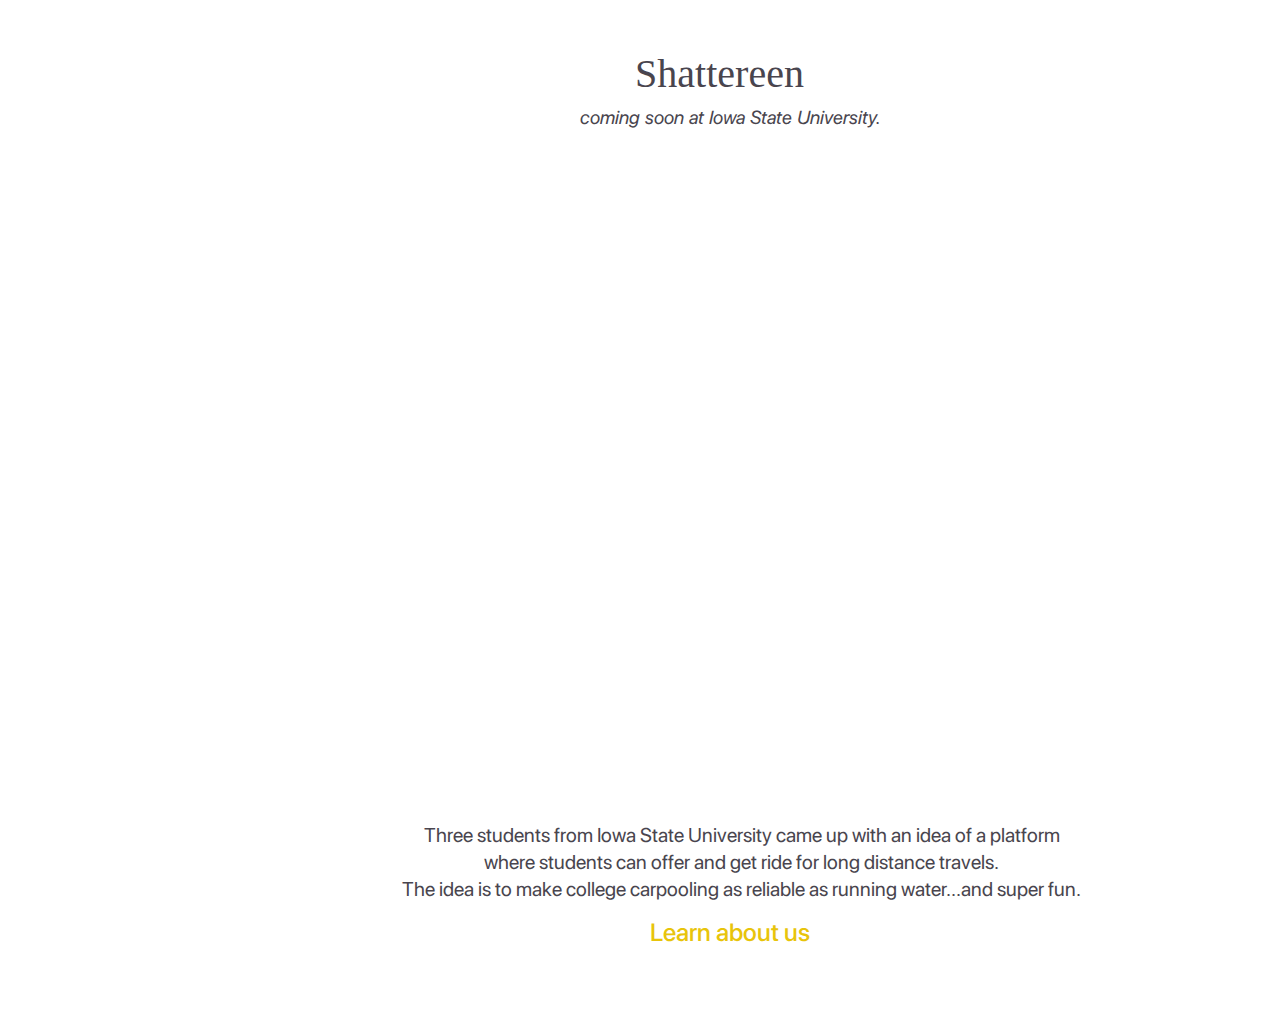
<file: index.html>
<!DOCTYPE html>
<html>
    <head>
        <link href="./img/favicon.png" rel="shortcut icon"/>
        <meta charset="utf-8"/>
        <meta content="width=1440, maximum-scale=1.0" name="viewport"/>
        <link href="./css/home.css" rel="stylesheet" type="text/css"/>
        <script src="https://ajax.googleapis.com/ajax/libs/jquery/3.2.0/jquery.min.js">
        </script>
        <script src="https://animaproject.s3.amazonaws.com/launchpad-static/launchpad.js">
        </script>
        <meta content="Launchpad by Anima" name="author">
        </meta>
      
    </head>
    <body style="margin: 0;
 background: rgba(255, 255, 255, 1.0);">
        <input id="anPageName" name="page" type="hidden" value="home"/>
        <div class="home">
            <div style="width: 1440px; height: 100%; position:relative; margin:auto; background-color:white;">
                <div class="group">
                    <div class="onmy">
                        Shattereen
                    </div>
                    <div class="humanconnectionre">
                        coming soon at Iowa State University.
                    </div>
                </div>
                <img anima-show-on-scroll="" anima-src="./img/tease.gif" class="dark anima-animate-enter" id="dark" src="[data-uri]"/>
                <a href="about.html">
                    <div class="learnaboutus">
                        Learn about us
                    </div>
                </a>
                <div class="thisisaspecialap">
                    Three students from Iowa State University came up with an idea of a platform where students can offer and get ride for long distance travels. 
                    <br/>The idea is to make college carpooling as reliable as running water...and super fun.
                </div>
                <a href="#dark">
                    <img anima-src="" class="logo" src="[data-uri]"/>
                </a>
            </div>
        </div>
        <!-- Scripts -->
        <script>
            anima_isHidden = function(e) {
                if (!(e instanceof HTMLElement)) return !1;
                if (getComputedStyle(e).display == "none") return !0; else if (e.parentNode && anima_isHidden(e.parentNode)) return !0;
                return !1;
            };
            anima_loadAsyncSrcForTag = function(tag) {
                var elements = document.getElementsByTagName(tag);
                var toLoad = [];
                for (var i = 0; i < elements.length; i++) {
                    var e = elements[i];
                    var src = e.getAttribute("src");
                    var loaded = (src != undefined && src.length > 0 && src != '[data-uri]');
                    if (loaded) continue;
                    var asyncSrc = e.getAttribute("anima-src");
                    if (asyncSrc == undefined || asyncSrc.length == 0) continue;
                    if (anima_isHidden(e)) continue;
                    toLoad.push(e);
                }
                toLoad.sort(function(a, b) {
                    return anima_getTop(a) - anima_getTop(b);
                });
                for (var i = 0; i < toLoad.length; i++) {
                    var e = toLoad[i];
                    var asyncSrc = e.getAttribute("anima-src");
                    e.setAttribute("src", asyncSrc);
                }
            };
            anima_pauseHiddenVideos = function(tag) {
                var elements = document.getElementsByTagName("video");
                for (var i = 0; i < elements.length; i++) {
                    var e = elements[i];
                    var isPlaying = !!(e.currentTime > 0 && !e.paused && !e.ended && e.readyState > 2);
                    var isHidden = anima_isHidden(e);
                    if (!isPlaying && !isHidden && e.getAttribute("autoplay") == "autoplay") {
                        e.play();
                    } else if (isPlaying && isHidden) {
                        e.pause();
                    }
                }
            };
            anima_loadAsyncSrc = function(tag) {
                anima_loadAsyncSrcForTag("img");
                anima_loadAsyncSrcForTag("iframe");
                anima_loadAsyncSrcForTag("video");
                anima_pauseHiddenVideos();
            };
            var anima_getTop = function(e) {
                var top = 0;
                do {
                    top += e.offsetTop || 0;
                    e = e.offsetParent;
                } while (e);
                return top;
            };
            anima_loadAsyncSrc();
            anima_old_onResize = window.onresize;
            anima_new_onResize = undefined;
            anima_updateOnResize = function() {
                if (anima_new_onResize == undefined || window.onresize != anima_new_onResize) {
                    anima_new_onResize = function(x) {
                        if (anima_old_onResize != undefined) anima_old_onResize(x);
                        anima_loadAsyncSrc();
                    };
                    window.onresize = anima_new_onResize;
                    setTimeout(function() {
                        anima_updateOnResize();
                    }, 3000);
                }
            };
            anima_updateOnResize();
            setTimeout(function() {
                anima_loadAsyncSrc();
            }, 200);
        </script>
        <script>
            function AnimaShowOnScroll() {
                this.toShow = [];
                this.nextEventY = undefined;
            }
            AnimaShowOnScroll.prototype.show = function(e) {
                e.style.display = "";
            };
            AnimaShowOnScroll.prototype.hide = function(e) {
                e.style.display = "none";
            };
            AnimaShowOnScroll.prototype.getTop = function(e) {
                if (e.animaTop != undefined && e.animaTop != 0) {
                    return e.animaTop;
                }
                var top = 0;
                var iter = e;
                do {
                    top += iter.offsetTop || 0;
                    iter = iter.offsetParent;
                } while (iter);
                e.animaTop = top;
                return top;
            };
            AnimaShowOnScroll.prototype.onScroll = function() {
                var screenBottom = window.pageYOffset + window.innerHeight;
                if (this.nextEventY == undefined || this.nextEventY > screenBottom) {
                    return;
                }
                this.nextEventY = undefined;
                for (var i = 0; i < this.toShow.length; i++) {
                    var e = this.toShow[i];
                    var top = this.getTop(e);
                    if (top < screenBottom) {
                        this.show(e);
                        this.toShow.shift();
                        i--;
                    } else {
                        this.nextEventY = top;
                        break;
                    }
                }
            };
            AnimaShowOnScroll.prototype.resetScrolling = function() {
                var screenBottom = window.pageYOffset + window.innerHeight;
                for (var i = 0; i < this.toShow.length; i++) {
                    var e = this.toShow[i];
                    this.show(e);
                }
                this.toShow = [];
                this.nextEventY == undefined;
                var itemsToShowOnScroll = Array.prototype.slice.call(document.getElementsByTagName("*"));
                itemsToShowOnScroll = itemsToShowOnScroll.filter(function(e) {
                    return e.getAttribute("anima-show-on-scroll") != undefined;
                });
                var getTop = this.getTop;
                itemsToShowOnScroll.sort(function(a, b) {
                    return getTop(a) - getTop(b);
                });
                for (var i = 0; i < itemsToShowOnScroll.length; i++) {
                    var e = itemsToShowOnScroll[i];
                    var top = this.getTop(e);
                    if (top < screenBottom) {
                        continue;
                    }
                    this.toShow.push(e);
                    this.hide(e);
                    this.nextEventY = this.nextEventY != undefined ? this.nextEventY : top;
                }
            };
            AnimaShowOnScroll.prototype.handleEvent = function(e) {
                switch (e.type) {
                    case "scroll":
                        this.onScroll();
                        break;
                    case "resize":
                        this.resetScrolling();
                        break;
                }
            };
            AnimaShowOnScroll.prototype.init = function() {
                this.resetScrolling();
                window.addEventListener("scroll", this);
                window.addEventListener("resize", this);
            };
            setTimeout(function() {
                var animaShowOnScroll = new AnimaShowOnScroll();
                animaShowOnScroll.init();
            }, 250);
        </script>
        <!-- End of Scripts -->
    </body>
</html>
</file>
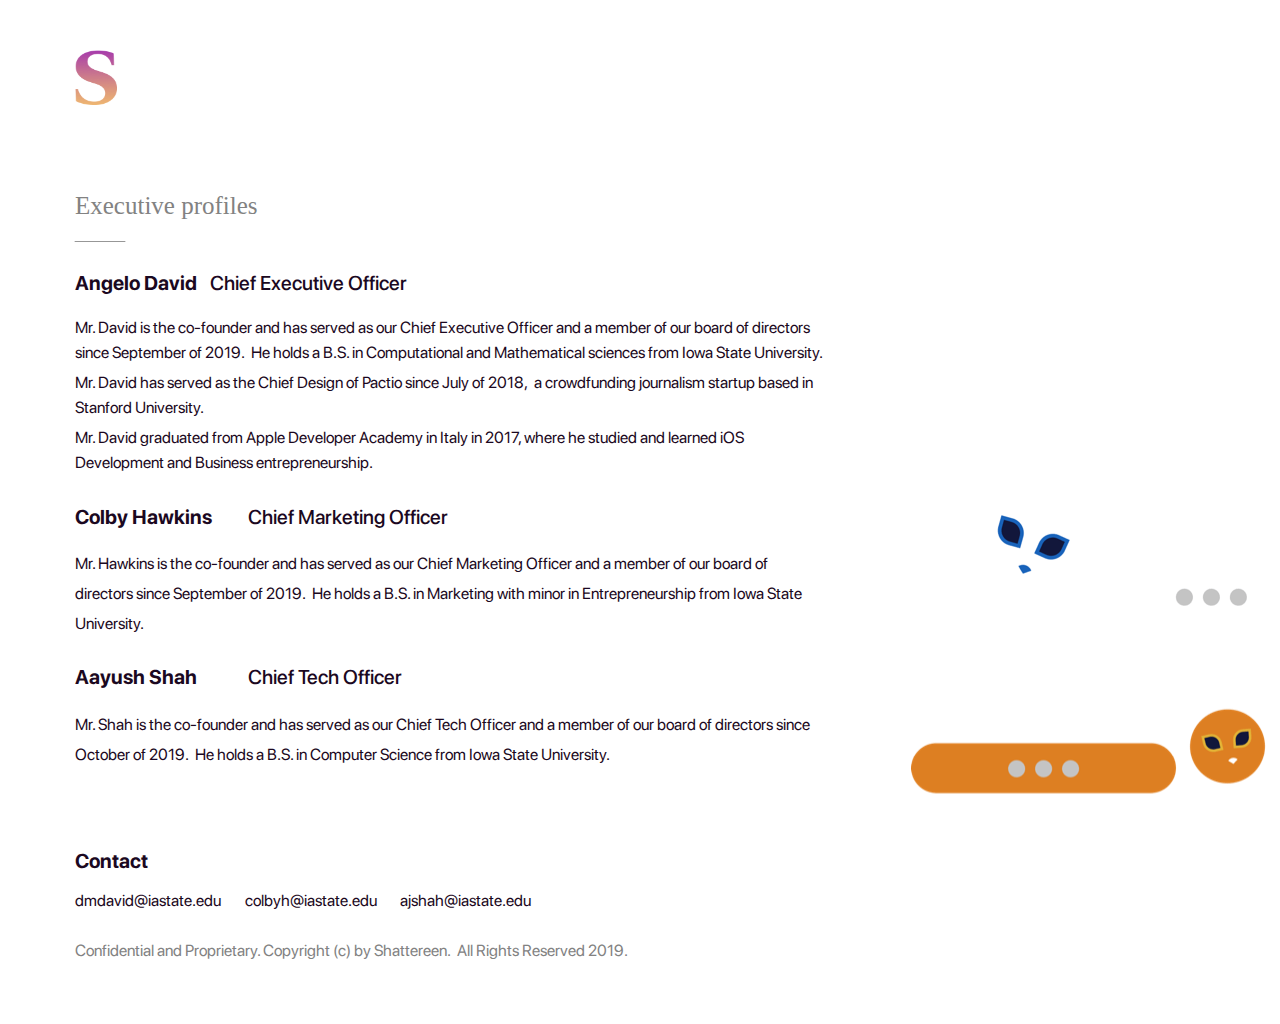
<file: about.html>
<!DOCTYPE html>
<html>
    <head>
        <link href="./img/favicon.png" rel="shortcut icon"/>
        <meta charset="utf-8"/>
        <meta content="width=1440, maximum-scale=1.0" name="viewport"/>
        <link href="./css/about.css" rel="stylesheet" type="text/css"/>
        <meta content="Launchpad by Anima" name="author">
        </meta>

        <title>Leadership - Shattereen</title>
    </head>
    <body style="margin: 0;
 background: rgba(8, 10, 29, 1.0);">
        <input id="anPageName" name="page" type="hidden" value="about"/>
        <div class="about">
            <div style="width: 1440px; height: 100%; position:relative; margin:auto;">
                <div class="executiveprofiles">
                    Executive profiles
                </div>
                <div class="derickdavid">
                    Angelo David
                </div>
                <div class="aayushshah">
                    Colby Hawkins
                </div>

                <div class="colbyhawkins">
                        Aayush Shah
                    </div>
                <div class="chiefexecutiveoffi">
                    Chief Executive Officer
                </div>
                <div class="chieftechnologyoff">
                    Chief Marketing Officer
                </div>
                <div class="chiefmarketingoff">
                    Chief Tech Officer
                    </div>
                <img anima-src="./img/about-line@2x.png" class="line" src="[data-uri]"/>
                <div class="mrdavidistheco">
                    Mr. David is the co-founder and has served as our Chief Executive Officer and a member of our board of directors since September of 2019.  He holds a B.S. in Computational and Mathematical sciences from Iowa State University.
                </div>
                <div class="mrdavidhasserved">
                    Mr. David has served as the Chief Design of Pactio since July of 2018,  a crowdfunding journalism startup based in Stanford University.
                </div>
                <div class="mrdavidgraduated">
                    Mr. David graduated from Apple Developer Academy in Italy in 2017, where he studied and learned iOS Development and Business entrepreneurship.
                </div>
                <div class="mrshahisthecof">
                    Mr. Hawkins is the co-founder and has served as our Chief Marketing Officer and a member of our board of directors since September of 2019.  He holds a B.S. in Marketing with minor in Entrepreneurship from Iowa State University.
                </div>
                <div class="mrhawkinsisthecof">
                        Mr. Shah is the co-founder and has served as our Chief Tech Officer and a member of our board of directors since October of 2019.  He holds a B.S. in Computer Science from Iowa State University.
                    </div>
                <div class="contact">
                    Contact
                </div>
                <div class="dmdavidiastateedu">
                    dmdavid@iastate.edu
                </div>
                <div class="ajshahiastateedu">
                    colbyh@iastate.edu
                </div>
                <div class="colbyiastateedu">
                    ajshah@iastate.edu
                    </div>
                <div class="confidentialandpro">
                    Confidential and Proprietary. Copyright (c) by Shattereen.  All Rights Reserved 2019.
                </div>
                <style>
                    .about .group-V3Tt * {
                        box-sizing          : border-box;
                    }
                    .about .group-V3Tt {
                        pointer-events      : none;
                        background-color    : rgba(255,255,255,0.0);
                        top                 : 492px;
                        height              : 302px;
                        width               : 429px;
                        position            : absolute;
                        margin              : 0;
                        left                : 911px;
                        -ms-transform       : rotate(0deg); /* IE 9 */
                        -webkit-transform   : rotate(0deg); /* Chrome, Safari, Opera */
                        transform           : rotate(0deg);
                        transition          : all 0.2s ease-in-out;
                    }
                    .about .group-V3Tt .group10 {
                        pointer-events      : none;
                        background-color    : rgba(255,255,255,0.0);
                        top                 : 0px;
                        height              : 100%;
                        width               : 100%;
                        position            : absolute;
                        margin              : 0;
                        left                : 0px;
                        -ms-transform       : rotate(0deg); /* IE 9 */
                        -webkit-transform   : rotate(0deg); /* Chrome, Safari, Opera */
                        transform           : rotate(0deg);
                    }
                </style>
                <div id="IJ1zwsw">
                    <div class="group-V3Tt component keyframe1" data-initial-state="keyframe1">
                        <img class="group10" src="./img/about-group-10.png"/>
                    </div>
                </div>
                <script>
                    if (typeof String.prototype.endsWith !== 'function') {
                        String.prototype.endsWith = function(suffix) {
                            return this.indexOf(suffix, this.length - suffix.length) !== -1;
                        };
                    }
                    if (!String.prototype.startsWith) {
                        String.prototype.startsWith = function(searchString, position) {
                            position = position || 0;
                            return this.indexOf(searchString, position) === position;
                        };
                    }
                    if (!Array.prototype.forEach) {
                        Array.prototype.forEach = function(callback) {
                            var T, k;
                            if (this == null) {
                                throw new TypeError('this is null or not defined');
                            }
                            var O = Object(this);
                            var len = O.length >>> 0;
                            if (typeof callback !== 'function') {
                                throw new TypeError(callback + ' is not a function');
                            }
                            if (arguments.length > 1) {
                                T = arguments[1];
                            }
                            k = 0;
                            while (k < len) {
                                var kValue;
                                if (k in O) {
                                    kValue = O[k];
                                    callback.call(T, kValue, k, O);
                                }
                                k++;
                            }
                        };
                    }
                    function toArray(obj) {
                        var array = [];
                        for (var i = obj.length >>> 0; i--; ) {
                            array[i] = obj[i];
                        }
                        return array;
                    }
                    function addClass(object, className) {
                        object.classList ? object.classList.add(className) : object.className += ' ' + className;
                    }
                    function removeAllClassesButFirst(component, skipClass) {
                        var classList = component.classList;
                        var componentClass = classList.item(0);
                        var toRemove = [];
                        var beforeComponent = true;
                        toArray(classList).forEach(function(className) {
                            beforeComponent = beforeComponent && className != 'component';
                            if (className != skipClass && className != componentClass && className != 'component' && !beforeComponent) {
                                toRemove.push(className);
                            }
                        });
                        toRemove.forEach(function(className) {
                            classList.remove(className);
                        });
                    }
                    function applyState(component, stateClass) {
                        var componentClass = component.classList.item(0);
                        component.className = componentClass;
                        component.classList.add(stateClass);
                    }
                    function isCurrentState(component, state) {
                        var classList = component.classList;
                        var rv = false;
                        toArray(classList).forEach(function(className) {
                            if (className.endsWith(state)) {
                                rv = true;
                            }
                        });
                        return rv;
                    }
                    function whichTransitionEvent() {
                        var t, el = document.createElement("fakeelement");
                        var transitions = {
                            "transition": "transitionend",
                            "OTransition": "oTransitionEnd",
                            "MozTransition": "transitionend",
                            "WebkitTransition": "webkitTransitionEnd"
                        };
                        for (t in transitions) {
                            if (el.style[t] !== undefined) {
                                return transitions[t];
                            }
                        }
                    }
                    var transitionEvent = whichTransitionEvent();
                    function clickgroupV3TtIJ1zwsw1Handler(event) {
                        var component = document.querySelector('.about .group-V3Tt');
                        if (isCurrentState(component, 'keyframe1')) {
                            try {
                                setTimeout(function() {
                                    var component = document.querySelector('.about .group-V3Tt');
                                    component.addEventListener(transitionEvent, transitiongroupV3TtIJ1zwswkeyframe1tokeyframe2EndedHandler);
                                    removeAllClassesButFirst(component, 'keyframe1-to-keyframe2');
                                    addClass(component, 'keyframe2');
                                    addClass(component, 'keyframe1-to-keyframe2');
                                }, 0);
                            } catch (e) {
                                console.log(e);
                            }
                        }
                    }
                    function transitiongroupV3TtIJ1zwswkeyframe1tokeyframe2EndedHandler(event) {
                        var component = document.querySelector('.about .group-V3Tt');
                        component.removeEventListener(transitionEvent, transitiongroupV3TtIJ1zwswkeyframe1tokeyframe2EndedHandler);
                    }
                    var component = document.querySelector('.about .group-V3Tt');
                    component.addEventListener('click', clickgroupV3TtIJ1zwsw1Handler);
                    function resetgroupV3TtIJ1zwsw() {
                        var component = document.querySelector('.about .group-V3Tt');
                        if (!component) {
                            return;
                        }
                        component.addEventListener(transitionEvent, transitiongroupV3TtIJ1zwswkeyframe1tokeyframe2EndedHandler);
                        removeAllClassesButFirst(component, 'keyframe1-to-keyframe2');
                        addClass(component, 'keyframe2');
                        addClass(component, 'keyframe1-to-keyframe2');
                    }
                    (function() {
                        var component = document.querySelector('.group-V3Tt');
                        var event = new Event('click');
                        component.dispatchEvent(event);
                    })();
                </script>
                <a href="#" onclick="history.go(-1)"> 
                
                    <img anima-src="./img/slogo.png" class="logocopy" src="[data-uri]"/>
   
                </a>
             </div>
        </div>
        <!-- Scripts -->
        <script>
            anima_isHidden = function(e) {
                if (!(e instanceof HTMLElement)) return !1;
                if (getComputedStyle(e).display == "none") return !0; else if (e.parentNode && anima_isHidden(e.parentNode)) return !0;
                return !1;
            };
            anima_loadAsyncSrcForTag = function(tag) {
                var elements = document.getElementsByTagName(tag);
                var toLoad = [];
                for (var i = 0; i < elements.length; i++) {
                    var e = elements[i];
                    var src = e.getAttribute("src");
                    var loaded = (src != undefined && src.length > 0 && src != '[data-uri]');
                    if (loaded) continue;
                    var asyncSrc = e.getAttribute("anima-src");
                    if (asyncSrc == undefined || asyncSrc.length == 0) continue;
                    if (anima_isHidden(e)) continue;
                    toLoad.push(e);
                }
                toLoad.sort(function(a, b) {
                    return anima_getTop(a) - anima_getTop(b);
                });
                for (var i = 0; i < toLoad.length; i++) {
                    var e = toLoad[i];
                    var asyncSrc = e.getAttribute("anima-src");
                    e.setAttribute("src", asyncSrc);
                }
            };
            anima_pauseHiddenVideos = function(tag) {
                var elements = document.getElementsByTagName("video");
                for (var i = 0; i < elements.length; i++) {
                    var e = elements[i];
                    var isPlaying = !!(e.currentTime > 0 && !e.paused && !e.ended && e.readyState > 2);
                    var isHidden = anima_isHidden(e);
                    if (!isPlaying && !isHidden && e.getAttribute("autoplay") == "autoplay") {
                        e.play();
                    } else if (isPlaying && isHidden) {
                        e.pause();
                    }
                }
            };
            anima_loadAsyncSrc = function(tag) {
                anima_loadAsyncSrcForTag("img");
                anima_loadAsyncSrcForTag("iframe");
                anima_loadAsyncSrcForTag("video");
                anima_pauseHiddenVideos();
            };
            var anima_getTop = function(e) {
                var top = 0;
                do {
                    top += e.offsetTop || 0;
                    e = e.offsetParent;
                } while (e);
                return top;
            };
            anima_loadAsyncSrc();
            anima_old_onResize = window.onresize;
            anima_new_onResize = undefined;
            anima_updateOnResize = function() {
                if (anima_new_onResize == undefined || window.onresize != anima_new_onResize) {
                    anima_new_onResize = function(x) {
                        if (anima_old_onResize != undefined) anima_old_onResize(x);
                        anima_loadAsyncSrc();
                    };
                    window.onresize = anima_new_onResize;
                    setTimeout(function() {
                        anima_updateOnResize();
                    }, 3000);
                }
            };
            anima_updateOnResize();
            setTimeout(function() {
                anima_loadAsyncSrc();
            }, 200);
        </script>
        <!-- End of Scripts -->
    </body>
</html>
</file>
<file: css/home.css>
@font-face {
                          font-family: "SFProDisplay-Bold";
                          src: url('../fonts/SF-Pro-Display-Bold.otf') format("opentype");
                        }
                        @font-face {
                          font-family: "SFProDisplay-Italic";
                          src: url('../fonts/SF-Pro-Display-RegularItalic.otf') format("opentype");
                        }
                        @font-face {
                          font-family: "SFProDisplay-Medium";
                          src: url('../fonts/SF-Pro-Display-Medium.otf') format("opentype");
                        }
                        @font-face {
                          font-family: "SFProDisplay-Regular";
                          src: url('../fonts/SF-Pro-Display-Regular.otf') format("opentype");
                        }
                        
.home {
  width               : 100%;
  min-width           : 1440px;
  height              : 100vh;
  min-height          : 1024px;
  position            : relative;
  overflow            : hidden;
  margin              : 0px;
  -webkit-font-smoothing: antialiased;
  -moz-osx-font-smoothing: grayscale;
  background-color    :white;
}
a {
  text-decoration     : none;
}
div {
  -webkit-text-size-adjust: none;
}
.anima-full-width-a {
  width               : 100%;
}
.anima-full-height-a {
  height              : 100%;
}
div {
  -webkit-text-size-adjust: none;
}
.anima-animate-enter {
  opacity             : 0;
  transform           : rotate(25deg);
  display             : block;
  -webkit-animation   : anima-animate-enter-frames 0.20000000298s ease-in-out 1 normal forwards;
  -moz-animation      : anima-animate-enter-frames 0.20000000298s ease-in-out 1 normal forwards;
  -o-animation        : anima-animate-enter-frames 0.20000000298s ease-in-out 1 normal forwards;
  animation           : anima-animate-enter-frames 0.20000000298s ease-in-out 1 normal forwards;
  -webkit-animation-delay: 0s;
  -moz-animation-delay: 0s;
  -o-animation-delay  : 0s;
  animation-delay     : 0s;
}
@-webkit-keyframes anima-animate-enter-frames {
  0%
   
  {
  opacity: 0;
  transform: rotate(25deg);
    }
  
    
  100%
   
  {
  opacity: 1;
  transform: rotate(0);
    }
}
@-moz-keyframes anima-animate-enter-frames {
  0%
   
  {
  opacity: 0;
  transform: rotate(25deg);
    }
  
    
  100%
   
  {
  opacity: 1;
  transform: rotate(0);
    }
}
@-o-keyframes anima-animate-enter-frames {
  0%
   
  {
  opacity: 0;
  transform: rotate(25deg);
    }
  
    
  100%
   
  {
  opacity: 1;
  transform: rotate(0);
    }
}
@keyframes anima-animate-enter-frames {
  0%
   
  {
  opacity: 0;
  transform: rotate(25deg);
    }
  
    
  100%
   
  {
  opacity: 1;
  transform: rotate(0);
    }
}
.home .group {
  background-color    :white;
  top                 : 50px;
  height              : 83px;
  width               : 240px;
  position            : absolute;
  margin              : 0;
  left                : 600px;
  -ms-transform       : rotate(0deg); /* IE 9 */
  -webkit-transform   : rotate(0deg); /* Chrome, Safari, Opera */
  transform           : rotate(0deg);
}
.home .group .onmy {
  background-color    :white;
  top                 : 0px;
  height              : auto;
  width               : 215px;
  position            : absolute;
  margin              : 0;
  left                : 12px;
  -ms-transform       : rotate(0deg); /* IE 9 */
  -webkit-transform   : rotate(0deg); /* Chrome, Safari, Opera */
  transform           : rotate(0deg);
  /* font-family         : "SFProDisplay-Bold", Helvetica, Arial, serif; */
  font-size           : 40.0px;
  color               : #49454e;
  text-align          : center;
  line-height         : 48.0px;
}
.home .group .humanconnectionre {
  background-color    : rgba(255,255,255,0.0);
  top                 : 53px;
  height              : auto;
  width               : auto;
  position            : absolute;
  margin              : 0;
  left                : -20px;
  -ms-transform       : rotate(0deg); /* IE 9 */
  -webkit-transform   : rotate(0deg); /* Chrome, Safari, Opera */
  transform           : rotate(0deg);
  font-family         : "SFProDisplay-Italic", Helvetica, Arial, serif;
  font-size           : 19.0px;
  color               : #49454e;
  text-align          : left;
  line-height         : 30.0px;
  white-space: nowrap;
}
.home .dark {
  background-color    : white;
  top                 : 154px;
  /* height              : 658px;
  width               : 339px; */
  position            : absolute;

  margin-left: 400px;
  margin-right: 400px;
  -ms-transform       : rotate(0deg); /* IE 9 */
  -webkit-transform   : rotate(0deg); /* Chrome, Safari, Opera */
  transform           : rotate(0deg);
}
.home .learnaboutus {
  background-color    : rgba(255,255,255,0.0);
  top                 : 917px;
  height              : auto;
  width               : auto;
  position            : absolute;
  margin              : 0;
  left                : 250px;
  -ms-transform       : rotate(0deg); /* IE 9 */
  -webkit-transform   : rotate(0deg); /* Chrome, Safari, Opera */
  transform           : rotate(0deg);
  transition          : all 0.2s ease-in-out;
  font-family         : "SFProDisplay-Medium", Helvetica, Arial, serif;
  font-size           : 25.0px;
  color               : #e8c40b;
  text-align          : left;
  line-height         : 30.0px;
  margin-left: 400px;
  margin-right: 400px;
}
}
.home .learnaboutus:hover {
  transform           : scale(0.9);
}
.home .thisisaspecialap {
  background-color    : white;
  top                 : 822px;
  height              : auto;
  width               : 683px;
  position            : absolute;
  
  margin-left: 400px;
  margin-right: 400px;
  -ms-transform       : rotate(0deg); /* IE 9 */
  -webkit-transform   : rotate(0deg); /* Chrome, Safari, Opera */
  transform           : rotate(0deg);
  font-family         : "SFProDisplay-Regular", Helvetica, Arial, serif;
  font-size           : 20px;
  color               : #49454e;
  text-align          : center;
  line-height         : 27.0px;
}
.home .logo {
  background-color    : rgba(255,255,255,0.0);
  top                 : 50px;
  height              : 65px;
  width               : 65px;
  position            : absolute;
  margin              : 0;
  left                : 75px;
  -ms-transform       : rotate(0deg); /* IE 9 */
  -webkit-transform   : rotate(0deg); /* Chrome, Safari, Opera */
  transform           : rotate(0deg);
}
/* .anima-animate-appear prefix for appear animations */
.anima-animate-appear {
  opacity             : 0;
  display             : block;
  -webkit-animation   : anima-reveal 0.3s ease-in-out 1 normal forwards;
  -moz-animation      : anima-reveal 0.3s ease-in 1 normal forwards;
  -o-animation        : anima-reveal 0.3s ease-in-out 1 normal forwards;
  animation           : anima-reveal 0.3s ease-in-out 1 normal forwards;
}
.anima-animate-disappear {
  opacity             : 1;
  display             : block;
  -webkit-animation   : anima-reveal 0.3s ease-in-out 1 reverse forwards;
  -moz-animation      : anima-reveal 0.3s ease-in 1 normal forwards;
  -o-animation        : anima-reveal 0.3s ease-in-out 1 reverse forwards;
  animation           : anima-reveal 0.3s ease-in-out 1 reverse forwards;
}
.anima-animate-nodelay {
  -webkit-animation-delay: 0;
  -moz-animation-delay: 0;
  -o-animation-delay  : 0;
  animation-delay     : 0;
}
@-webkit-keyframes anima-reveal {
  0%
   
  {
      opacity: 0;
    }
  
    
  100%
   
  {
      opacity: 1;
    }
}
@-moz-keyframes anima-reveal {
  0%
   
  {
      opacity: 0;
    }
  
    
  100%
   
  {
      opacity: 1;
    }
}
@-o-keyframes anima-reveal {
  0%
   
  {
      opacity: 0;
    }
  
    
  100%
   
  {
      opacity: 1;
    }
}
@keyframes anima-reveal {
  0%
   
  {
      opacity: 0;
    }
  
    
  100%
   
  {
      opacity: 1;
    }
}
</file>
<file: css/about.css>
@font-face {
                          font-family: "SFProDisplay-Bold";
                          src: url('../fonts/SF-Pro-Display-Bold.otf') format("opentype");
                        }
                        @font-face {
                          font-family: "SFProDisplay-Italic";
                          src: url('../fonts/SF-Pro-Display-RegularItalic.otf') format("opentype");
                        }
                        @font-face {
                          font-family: "SFProDisplay-Medium";
                          src: url('../fonts/SF-Pro-Display-Medium.otf') format("opentype");
                        }
                        @font-face {
                          font-family: "SFProDisplay-Regular";
                          src: url('../fonts/SF-Pro-Display-Regular.otf') format("opentype");
                        }
                        
.about {
  width               : 100%;
  min-width           : 1440px;
  height              : 100vh;
  min-height          : 1024px;
  position            : relative;
  overflow            : hidden;
  margin              : 0px;
  -webkit-font-smoothing: antialiased;
  -moz-osx-font-smoothing: grayscale;
  background-color    :white;
}
a {
  text-decoration     : none;
}
div {
  -webkit-text-size-adjust: none;
}
.anima-full-width-a {
  width               : 100%;
}
.anima-full-height-a {
  height              : 100%;
}
div {
  -webkit-text-size-adjust: none;
}
.about .executiveprofiles {
  background-color    : rgba(255,255,255,0.0);
  top                 : 191px;
  height              : auto;
  width               : auto;
  position            : absolute;
  margin              : 0;
  left                : 75px;
  -ms-transform       : rotate(0deg); /* IE 9 */
  -webkit-transform   : rotate(0deg); /* Chrome, Safari, Opera */
  transform           : rotate(0deg);
  /* font-family         : "SFProDisplay-Bold", Helvetica, Arial, serif; */
  font-size           : 25.0px;
  color               : rgba(130, 130, 130, 1.0);
  text-align          : left;
  line-height         : 30.0px;
}
.about .derickdavid {
  background-color    : rgba(255,255,255,0.0);
  top                 : 271px;
  height              : auto;
  width               : auto;
  position            : absolute;
  margin              : 0;
  left                : 75px;
  -ms-transform       : rotate(0deg); /* IE 9 */
  -webkit-transform   : rotate(0deg); /* Chrome, Safari, Opera */
  transform           : rotate(0deg);
  font-family         : "SFProDisplay-Bold", Helvetica, Arial, serif;
  font-size           : 20.0px;
  color               : rgb(27, 8, 33);
  text-align          : left;
  line-height         : 24.0px;
}
.about .aayushshah {
  background-color    : rgba(255,255,255,0.0);
  top                 : 505px;
  height              : auto;
  width               : auto;
  position            : absolute;
  margin              : 0;
  left                : 75px;
  -ms-transform       : rotate(0deg); /* IE 9 */
  -webkit-transform   : rotate(0deg); /* Chrome, Safari, Opera */
  transform           : rotate(0deg);
  font-family         : "SFProDisplay-Bold", Helvetica, Arial, serif;
  font-size           : 20.0px;
  color               : rgb(27, 8, 33);
  text-align          : left;
  line-height         : 24.0px;
}

.about .colbyhawkins {
  background-color    : rgba(255,255,255,0.0);
  top                 : 665px;
  height              : auto;
  width               : auto;
  position            : absolute;
  margin              : 0;
  left                : 75px;
  -ms-transform       : rotate(0deg); /* IE 9 */
  -webkit-transform   : rotate(0deg); /* Chrome, Safari, Opera */
  transform           : rotate(0deg);
  font-family         : "SFProDisplay-Bold", Helvetica, Arial, serif;
  font-size           : 20.0px;
  color               : rgb(27, 8, 33);
  text-align          : left;
  line-height         : 24.0px;
}



.about .chiefexecutiveoffi {
  background-color    : rgba(255,255,255,0.0);
  top                 : 271px;
  height              : auto;
  width               : auto;
  position            : absolute;
  margin              : 0;
  left                : 210px;
  -ms-transform       : rotate(0deg); /* IE 9 */
  -webkit-transform   : rotate(0deg); /* Chrome, Safari, Opera */
  transform           : rotate(0deg);
  font-family         : "SFProDisplay-Medium", Helvetica, Arial, serif;
  font-size           : 20.0px;
  color               : rgb(27, 8, 33);
  text-align          : center;
  line-height         : 24.0px;
}
.about .chieftechnologyoff {
  background-color    : rgba(255,255,255,0.0);
  top                 : 505px;
  height              : auto;
  width               : auto;
  position            : absolute;
  margin              : 0;
  left                : 248px;
  -ms-transform       : rotate(0deg); /* IE 9 */
  -webkit-transform   : rotate(0deg); /* Chrome, Safari, Opera */
  transform           : rotate(0deg);
  font-family         : "SFProDisplay-Medium", Helvetica, Arial, serif;
  font-size           : 20.0px;
  color               : rgb(27, 8, 33);
  text-align          : center;
  line-height         : 24.0px;
}

.about .chiefmarketingoff {
  background-color    : rgba(255,255,255,0.0);
  top                 : 665px;
  height              : auto;
  width               : auto;
  position            : absolute;
  margin              : 0;
  left                : 248px;
  -ms-transform       : rotate(0deg); /* IE 9 */
  -webkit-transform   : rotate(0deg); /* Chrome, Safari, Opera */
  transform           : rotate(0deg);
  font-family         : "SFProDisplay-Medium", Helvetica, Arial, serif;
  font-size           : 20.0px;
  color               : rgb(27, 8, 33);
  text-align          : center;
  line-height         : 24.0px;
}
.about .line {
  background-color    : rgba(255,255,255,0.0);
  top                 : 241px;
  height              : 1px;
  width               : 52px;
  position            : absolute;
  margin              : 0;
  left                : 74px;
  -ms-transform       : rotate(0deg); /* IE 9 */
  -webkit-transform   : rotate(0deg); /* Chrome, Safari, Opera */
  transform           : rotate(0deg);
}
.about .mrdavidistheco {
  background-color    : rgba(255,255,255,0.0);
  top                 : 315px;
  height              : auto;
  width               : 767px;
  position            : absolute;
  margin              : 0;
  left                : 75px;
  -ms-transform       : rotate(0deg); /* IE 9 */
  -webkit-transform   : rotate(0deg); /* Chrome, Safari, Opera */
  transform           : rotate(0deg);
  font-family         : "SFProDisplay-Regular", Helvetica, Arial, serif;
  font-size           : 16.0px;
  color               :rgb(27, 8, 33);
  text-align          : left;
  line-height         : 25.0px;
}
.about .mrdavidhasserved {
  background-color    : rgba(255,255,255,0.0);
  top                 : 370px;
  height              : auto;
  width               : 744px;
  position            : absolute;
  margin              : 0;
  left                : 75px;
  -ms-transform       : rotate(0deg); /* IE 9 */
  -webkit-transform   : rotate(0deg); /* Chrome, Safari, Opera */
  transform           : rotate(0deg);
  font-family         : "SFProDisplay-Regular", Helvetica, Arial, serif;
  font-size           : 16.0px;
  color               : rgb(27, 8, 33);
  text-align          : left;
  line-height         : 25.0px;
}
.about .mrdavidgraduated {
  background-color    : rgba(255,255,255,0.0);
  top                 : 425px;
  height              : auto;
  width               : 744px;
  position            : absolute;
  margin              : 0;
  left                : 75px;
  -ms-transform       : rotate(0deg); /* IE 9 */
  -webkit-transform   : rotate(0deg); /* Chrome, Safari, Opera */
  transform           : rotate(0deg);
  font-family         : "SFProDisplay-Regular", Helvetica, Arial, serif;
  font-size           : 16.0px;
  color               : rgb(27, 8, 33);
  text-align          : left;
  line-height         : 25.0px;
}
.about .mrshahisthecof {
  background-color    : rgba(255,255,255,0.0);
  top                 : 549px;
  height              : auto;
  width               : 744px;
  position            : absolute;
  margin              : 0;
  left                : 75px;
  -ms-transform       : rotate(0deg); /* IE 9 */
  -webkit-transform   : rotate(0deg); /* Chrome, Safari, Opera */
  transform           : rotate(0deg);
  font-family         : "SFProDisplay-Regular", Helvetica, Arial, serif;
  font-size           : 16.0px;
  color               : rgb(27, 8, 33);
  text-align          : left;
  line-height         : 30.0px;
}

.about .mrhawkinsisthecof {
  background-color    : rgba(255,255,255,0.0);
  top                 : 710px;
  height              : auto;
  width               : 744px;
  position            : absolute;
  margin              : 0;
  left                : 75px;
  -ms-transform       : rotate(0deg); /* IE 9 */
  -webkit-transform   : rotate(0deg); /* Chrome, Safari, Opera */
  transform           : rotate(0deg);
  font-family         : "SFProDisplay-Regular", Helvetica, Arial, serif;
  font-size           : 16.0px;
  color               : rgb(27, 8, 33);
  text-align          : left;
  line-height         : 30.0px;
}
.about .contact {
  background-color    : rgba(255,255,255,0.0);
  top                 : 846px;
  height              : auto;
  width               : 744px;
  position            : absolute;
  margin              : 0;
  left                : 75px;
  -ms-transform       : rotate(0deg); /* IE 9 */
  -webkit-transform   : rotate(0deg); /* Chrome, Safari, Opera */
  transform           : rotate(0deg);
  font-family         : "SFProDisplay-Bold", Helvetica, Arial, serif;
  font-size           : 20.0px;
  color               : rgb(27, 8, 33);
  text-align          : left;
  line-height         : 30.0px;
}
.about .dmdavidiastateedu {
  background-color    : rgba(255,255,255,0.0);
  top                 : 886px;
  height              : auto;
  width               : 186px;
  position            : absolute;
  margin              : 0;
  left                : 75px;
  -ms-transform       : rotate(0deg); /* IE 9 */
  -webkit-transform   : rotate(0deg); /* Chrome, Safari, Opera */
  transform           : rotate(0deg);
  font-family         : "SFProDisplay-Regular", Helvetica, Arial, serif;
  font-size           : 16.0px;
  color               : rgb(27, 8, 33);
  text-align          : left;
  line-height         : 30.0px;
}
.about .ajshahiastateedu {
  background-color    : rgba(255,255,255,0.0);
  top                 : 886px;
  height              : auto;
  width               : 214px;
  position            : absolute;
  margin              : 0;
  left                : 245px;
  -ms-transform       : rotate(0deg); /* IE 9 */
  -webkit-transform   : rotate(0deg); /* Chrome, Safari, Opera */
  transform           : rotate(0deg);
  font-family         : "SFProDisplay-Regular", Helvetica, Arial, serif;
  font-size           : 16.0px;
  color               : rgb(27, 8, 33);
  text-align          : left;
  line-height         : 30.0px;
}

.about .colbyiastateedu {
  background-color    : rgba(255,255,255,0.0);
  top                 : 886px;
  height              : auto;
  width               : 214px;
  position            : absolute;
  margin              : 0;
  left                : 400px;
  -ms-transform       : rotate(0deg); /* IE 9 */
  -webkit-transform   : rotate(0deg); /* Chrome, Safari, Opera */
  transform           : rotate(0deg);
  font-family         : "SFProDisplay-Regular", Helvetica, Arial, serif;
  font-size           : 16.0px;
  color               : rgb(27, 8, 33);
  text-align          : left;
  line-height         : 30.0px;
}
.about .confidentialandpro {
  background-color    : rgba(255,255,255,0.0);
  top                 : 936px;
  height              : auto;
  width               : 744px;
  position            : absolute;
  margin              : 0;
  left                : 75px;
  -ms-transform       : rotate(0deg); /* IE 9 */
  -webkit-transform   : rotate(0deg); /* Chrome, Safari, Opera */
  transform           : rotate(0deg);
  font-family         : "SFProDisplay-Regular", Helvetica, Arial, serif;
  font-size           : 16.0px;
  color               : rgba(130, 130, 130, 1.0);
  text-align          : left;
  line-height         : 30.0px;
}
.about .group {
  background-color    : rgba(255,255,255,0.0);
  top                 : 492px;
  height              : 302px;
  width               : 429px;
  position            : absolute;
  margin              : 0;
  left                : 911px;
  -ms-transform       : rotate(0deg); /* IE 9 */
  -webkit-transform   : rotate(0deg); /* Chrome, Safari, Opera */
  transform           : rotate(0deg);
  transition          : all 0.2s ease-in-out;
}
.about .group:hover {
  transform           : translate(0, -5px);
}
.about .group .group10 {
  background-color    : rgba(255,255,255,0.0);
  top                 : 0px;
  height              : 100%;
  width               : 100%;
  position            : absolute;
  margin              : 0;
  left                : 0px;
  -ms-transform       : rotate(0deg); /* IE 9 */
  -webkit-transform   : rotate(0deg); /* Chrome, Safari, Opera */
  transform           : rotate(0deg);
}
.about .logocopy {
  background-color    : rgba(255,255,255,0.0);
  top                 : 50px;
  height              : 55px;
  width               : 42px;
  position            : absolute;
  margin              : 0;
  left                : 75px;
  -ms-transform       : rotate(0deg); /* IE 9 */
  -webkit-transform   : rotate(0deg); /* Chrome, Safari, Opera */
  transform           : rotate(0deg);
  transition          : all 0.2s ease-in-out;
}
.about .logocopy:hover {
  transform           : scale(1.1);
}
/* .anima-animate-appear prefix for appear animations */
.anima-animate-appear {
  opacity             : 0;
  display             : block;
  -webkit-animation   : anima-reveal 0.3s ease-in-out 1 normal forwards;
  -moz-animation      : anima-reveal 0.3s ease-in 1 normal forwards;
  -o-animation        : anima-reveal 0.3s ease-in-out 1 normal forwards;
  animation           : anima-reveal 0.3s ease-in-out 1 normal forwards;
}
.anima-animate-disappear {
  opacity             : 1;
  display             : block;
  -webkit-animation   : anima-reveal 0.3s ease-in-out 1 reverse forwards;
  -moz-animation      : anima-reveal 0.3s ease-in 1 normal forwards;
  -o-animation        : anima-reveal 0.3s ease-in-out 1 reverse forwards;
  animation           : anima-reveal 0.3s ease-in-out 1 reverse forwards;
}
.anima-animate-nodelay {
  -webkit-animation-delay: 0;
  -moz-animation-delay: 0;
  -o-animation-delay  : 0;
  animation-delay     : 0;
}
@-webkit-keyframes anima-reveal {
  0%
   
  {
      opacity: 0;
    }
  
    
  100%
   
  {
      opacity: 1;
    }
}
@-moz-keyframes anima-reveal {
  0%
   
  {
      opacity: 0;
    }
  
    
  100%
   
  {
      opacity: 1;
    }
}
@-o-keyframes anima-reveal {
  0%
   
  {
      opacity: 0;
    }
  
    
  100%
   
  {
      opacity: 1;
    }
}
@keyframes anima-reveal {
  0%
   
  {
      opacity: 0;
    }
  
    
  100%
   
  {
      opacity: 1;
    }
}
</file>
